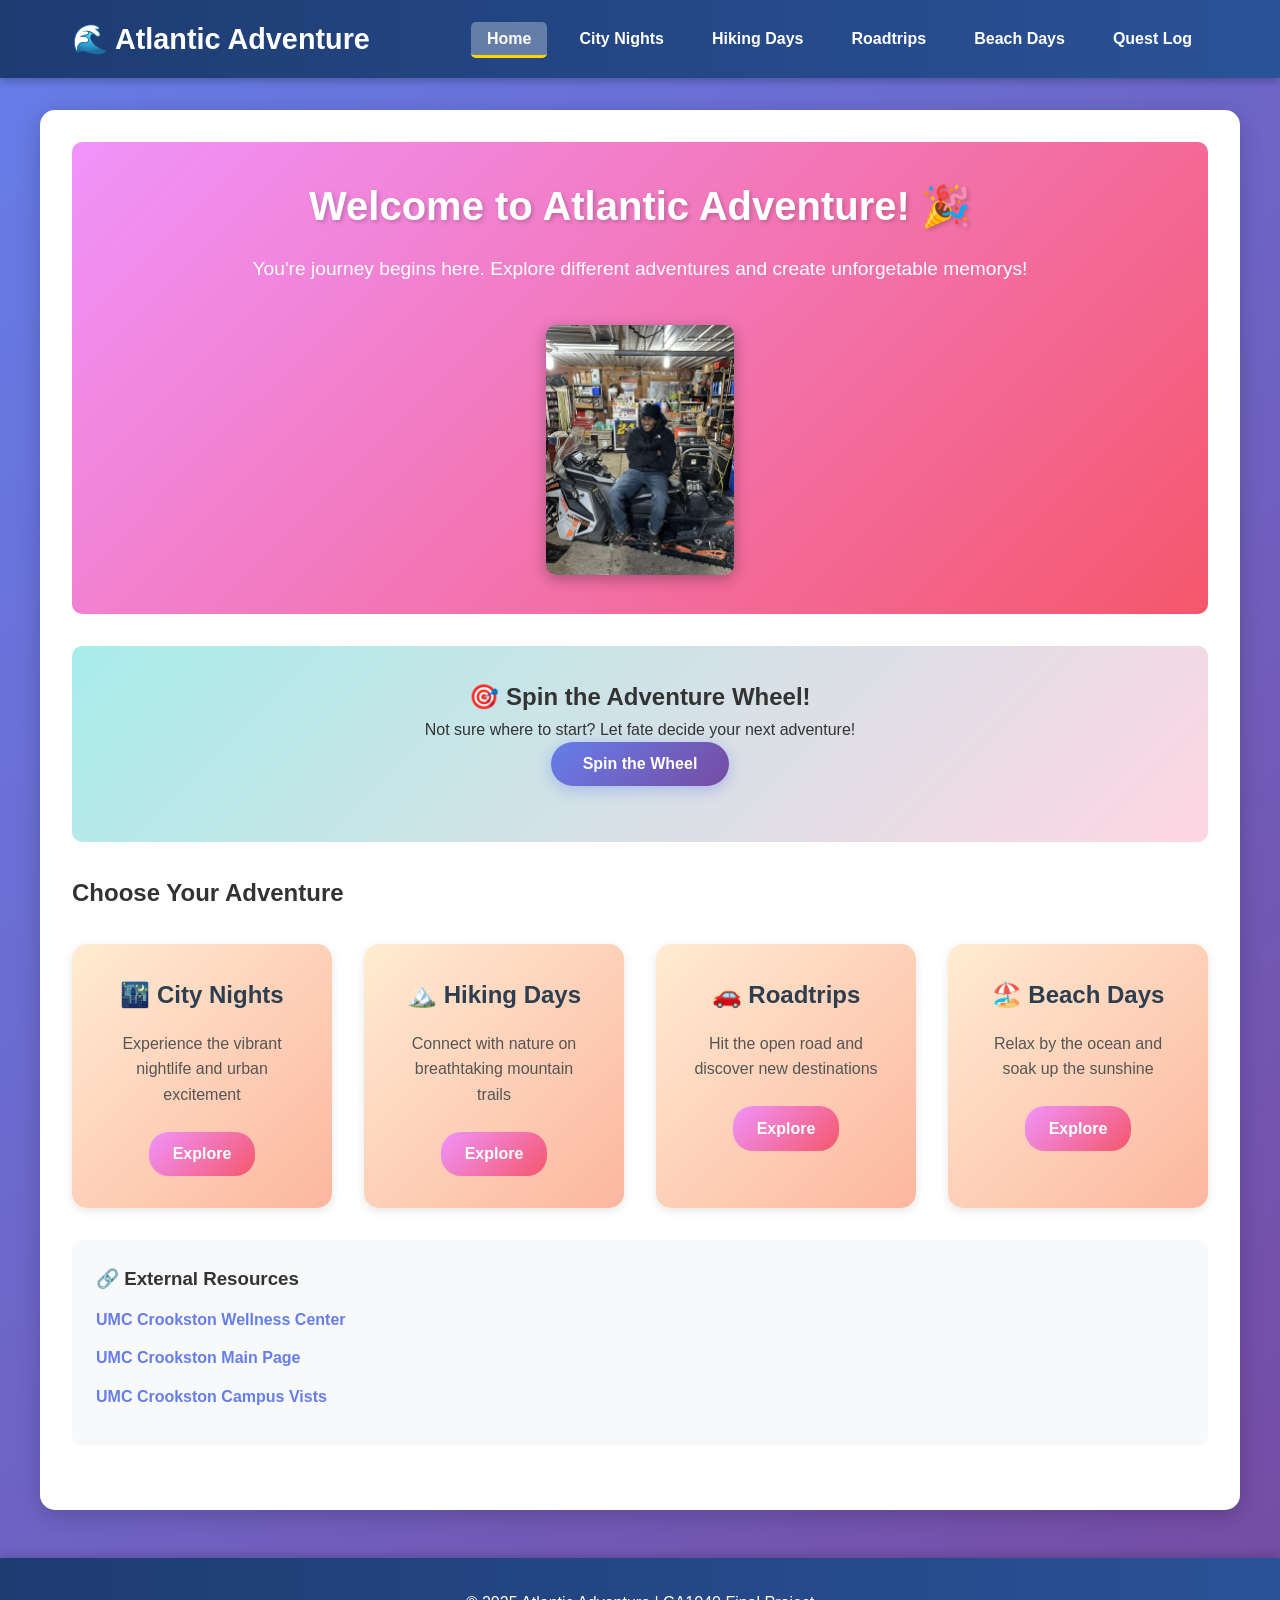
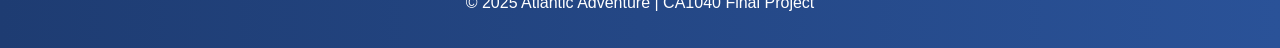
<file: index.html>
<!DOCTYPE html>
<html lang="en">
<head>
    <meta charset="UTF-8">
    <meta name="viewport" content="width=device-width, initial-scale=1.0">
    <title>Atlantic Adventure - Home</title>
    <link rel="stylesheet" href="style.css">
</head>
<body>
    <nav class="navbar">
        <div class="nav-container">
            <h1 class="logo">🌊 Atlantic Adventure</h1>
            <ul class="nav-links">
                <li><a href="index.html" class="active">Home</a></li>
                <li><a href="city-nights.html">City Nights</a></li>
                <li><a href="hiking-days.html">Hiking Days</a></li>
                <li><a href="roadtrips.html">Roadtrips</a></li>
                <li><a href="beach-days.html">Beach Days</a></li>
                <li><a href="quest-log.html">Quest Log</a></li>
            </ul>
        </div>
    </nav>

    <main class="container">
        <section class="hero">
            <h1>Welcome to Atlantic Adventure! 🎉</h1>
            <p>You're journey begins here. Explore different adventures and create unforgetable memorys!</p>
            <img src="images/IMG_0893.png" alt="Atlantic Adventure" class="hero-image">
        </section>

        <section class="adventure-wheel">
            <h2>🎯 Spin the Adventure Wheel!</h2>
            <p>Not sure where to start? Let fate decide your next adventure!</p>
            <button id="spinButton" class="btn-primary">Spin the Wheel</button>
            <div id="wheelResult" class="wheel-result"></div>
        </section>

        <section class="adventure-grid">
            <h2>Choose Your Adventure</h2>
            <div class="grid">
                <div class="card">
                    <h3>🌃 City Nights</h3>
                    <p>Experience the vibrant nightlife and urban excitement</p>
                    <a href="city-nights.html" class="btn-secondary">Explore</a>
                </div>
                <div class="card">
                    <h3>🏔️ Hiking Days</h3>
                    <p>Connect with nature on breathtaking mountain trails</p>
                    <a href="hiking-days.html" class="btn-secondary">Explore</a>
                </div>
                <div class="card">
                    <h3>🚗 Roadtrips</h3>
                    <p>Hit the open road and discover new destinations</p>
                    <a href="roadtrips.html" class="btn-secondary">Explore</a>
                </div>
                <div class="card">
                    <h3>🏖️ Beach Days</h3>
                    <p>Relax by the ocean and soak up the sunshine</p>
                    <a href="beach-days.html" class="btn-secondary">Explore</a>
                </div>
            </div>
        </section>

        <section class="external-links">
            <h3>🔗 External Resources</h3>
            <ul>
                <li><a href="https://crk.umn.edu/buildings-grounds/wellness-center" target="_blank">UMC Crookston Wellness Center</a></li>
                  <li><a href="https://crk.umn.edu/academics?utm_source=google&utm_medium=search&utm_campaign=22899846713&utm_content=181201591182&utm_term=crookston%20college&gad_source=1&gad_campaignid=22899846713&gbraid=0AAAAADgaQyyQWJTgT_OsRJcbRKTYsx_JA&gclid=Cj0KCQiA9OnJBhD-ARIsAPV51xNpla1leOeAQS7HXsHCjs36vWQeAEQFs_UrONGWYEMAxFJ-PDjVg14aAvWmEALw_wcB"    target="_blank">UMC Crookston Main Page</a></li>
                 <li><a href="https://crk.umn.edu/admissions/visiting-campus?utm_source=google&utm_medium=search&utm_campaign=22899846713&utm_term=crookston%20college&utm_content=181201591182" target="_blank">UMC Crookston Campus Vists </a></li>
               
               
    </main> 

    <footer>
        <p>&copy; 2025 Atlantic Adventure | CA1040 Final Project</p>
    </footer>

    <script src="main.js"></script>
</body>
</html>
</file>
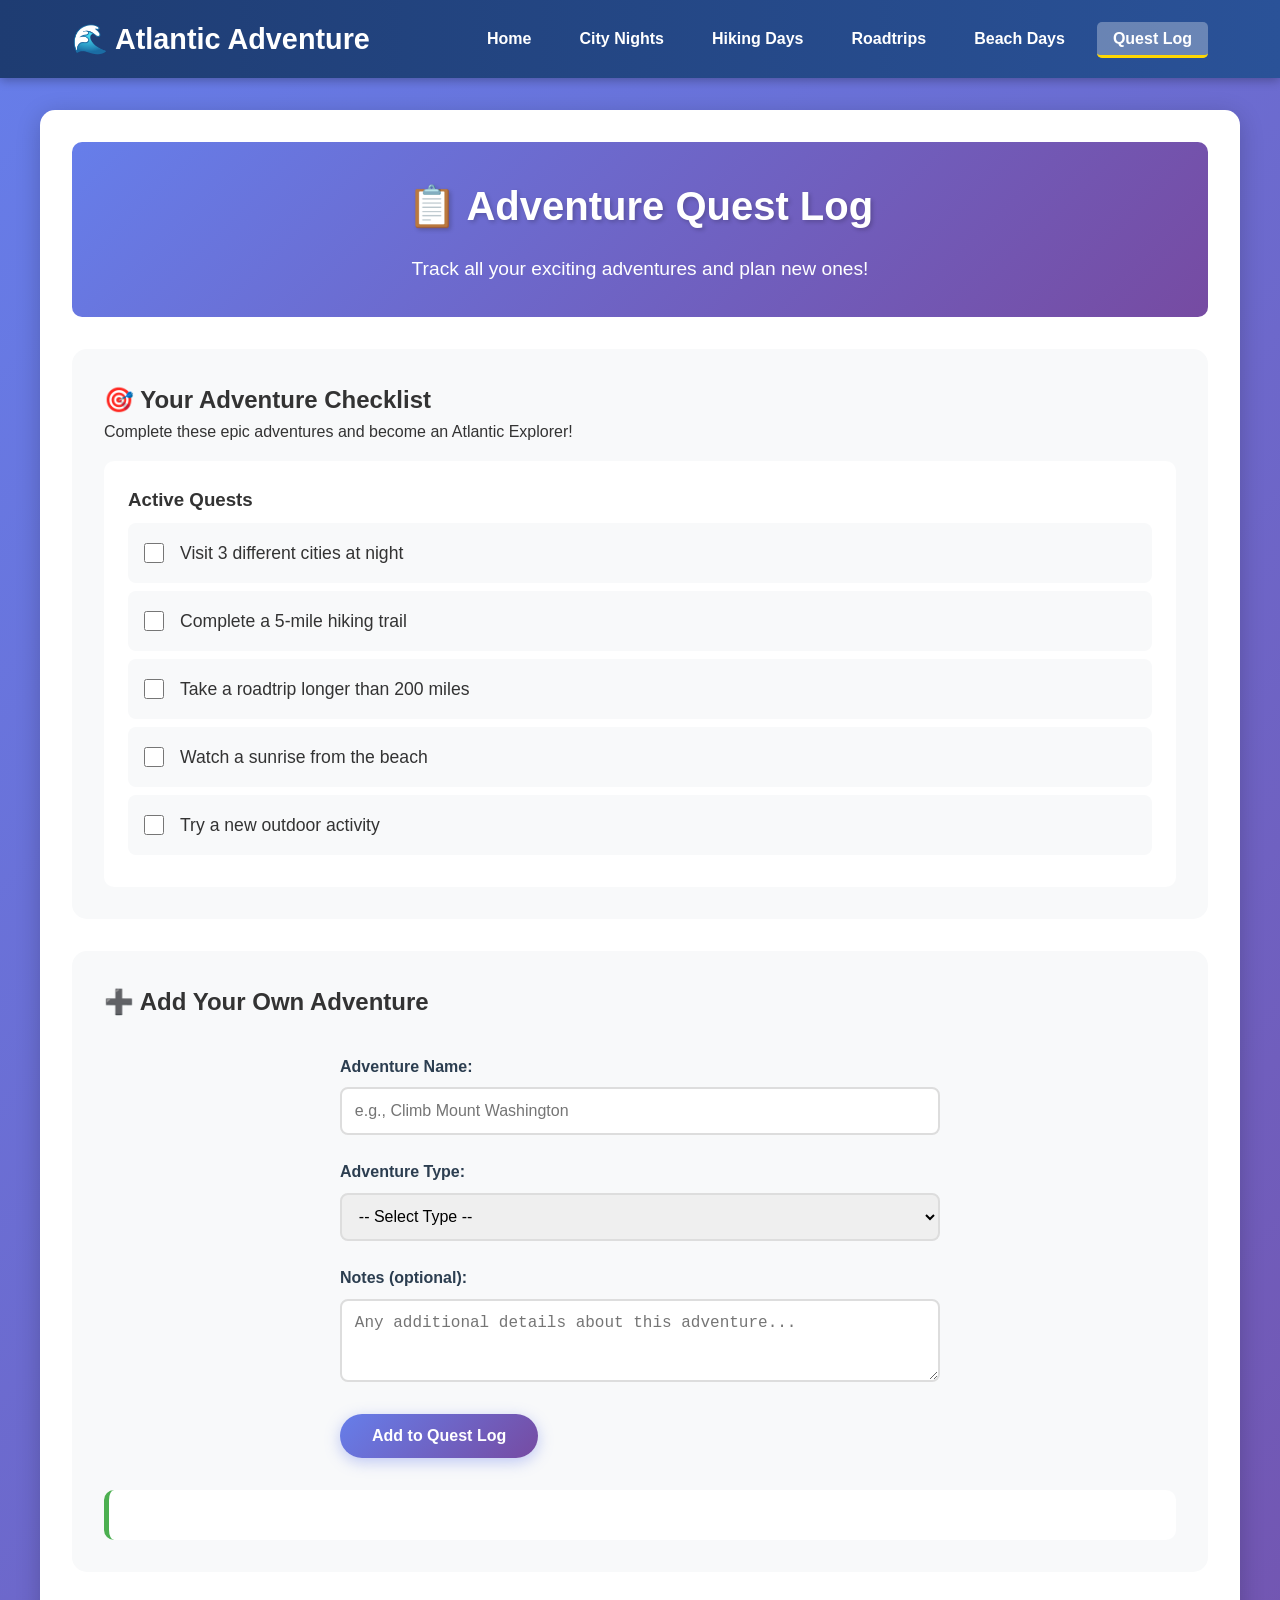
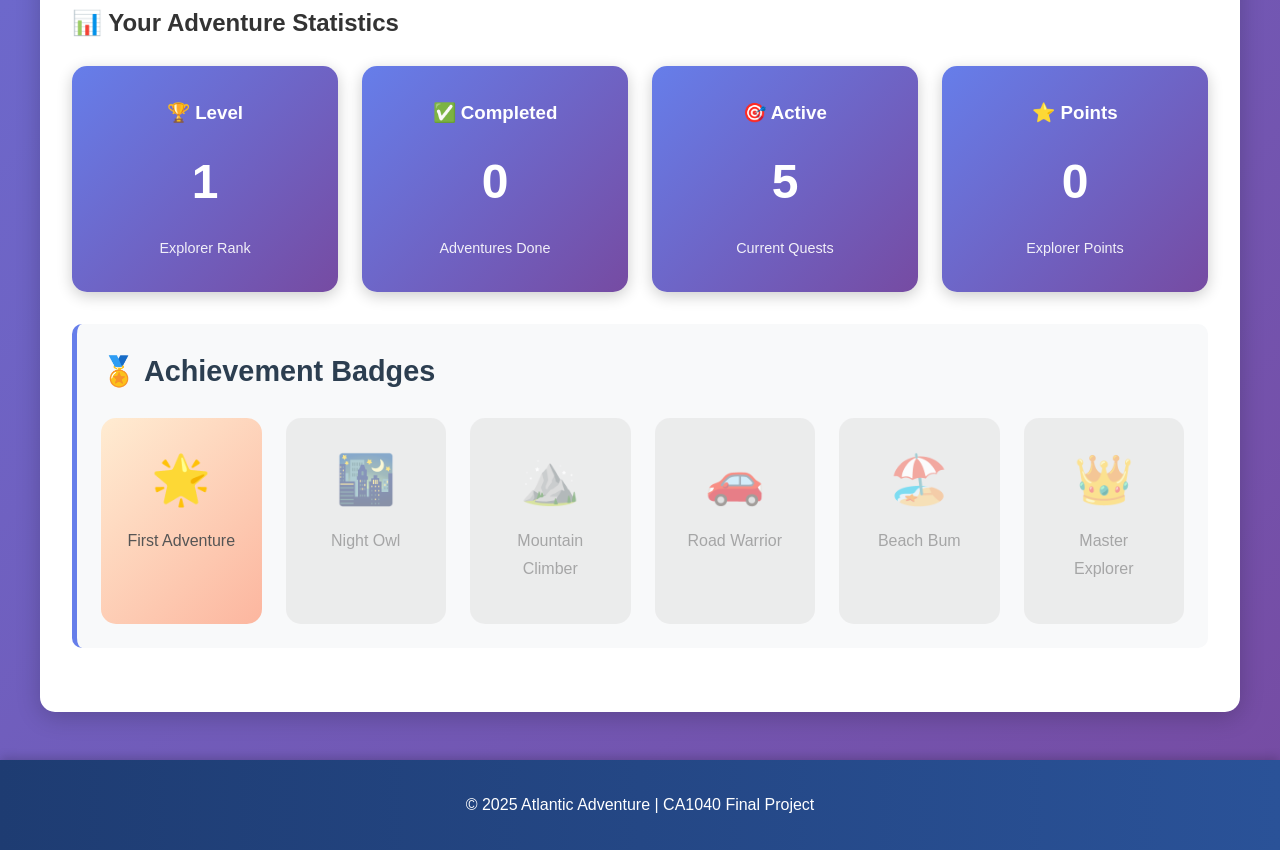
<file: quest-log.html>
<!DOCTYPE html>
<html lang="en">
<head>
    <meta charset="UTF-8">
    <meta name="viewport" content="width=device-width, initial-scale=1.0">
    <title>Quest Log - Atlantic Adventure</title>
    <link rel="stylesheet" href="style.css">
</head>
<body>
    <nav class="navbar">
                <div class="nav-container">
            <h1 class="logo">🌊 Atlantic Adventure</h1>
                   <ul class="nav-links">
                  <li><a href="index.html">Home</a></li>
                <li><a href="city-nights.html">City Nights</a></li>
                  <li><a href="hiking-days.html">Hiking Days</a></li>
                <li><a href="roadtrips.html">Roadtrips</a></li>
                <li><a href="beach-days.html">Beach Days</a></li>
                <li><a href="quest-log.html" class="active">Quest Log</a></li>
            </ul>
        </div>
    </nav>

    <main class="container">
        <section class="page-header">
            <h1>📋 Adventure Quest Log</h1>
            <p>Track all your exciting adventures and plan new ones!</p>
        </section>

        <section class="quest-section">
            <h2>🎯 Your Adventure Checklist</h2>
            <p>Complete these epic adventures and become an Atlantic Explorer!</p>

            <div class="quest-container">
                <h3>Active Quests</h3>
                <ul class="quest-list" id="activeQuests">
                    <li class="quest-item">
                        <input type="checkbox" id="quest1">
                        <label for="quest1">Visit 3 different cities at night</label>
                    </li>
                    <li class="quest-item">
                        <input type="checkbox" id="quest2">
                        <label for="quest2">Complete a 5-mile hiking trail</label>
                    </li>
                    <li class="quest-item">
                             <input type="checkbox" id="quest3">
                        <label for="quest3">Take a roadtrip longer than 200 miles</label>
                    </li>
                    <li class="quest-item">
                        <input type="checkbox" id="quest4">
                        <label for="quest4">Watch a sunrise from the beach</label>
                         </li>
                    <li class="quest-item">
                        <input type="checkbox" id="quest5">
                        <label for="quest5">Try a new outdoor activity</label>
                    </li>
                </ul>
            </div>
        </section>

        <section class="add-quest-section">
            <h2>➕ Add Your Own Adventure</h2>
            <form id="addQuestForm" class="quest-form">
                <div class="form-group">
                    <label for="questName">Adventure Name:</label>
                    <input type="text" id="questName" name="questName" required placeholder="e.g., Climb Mount Washington">
                </div>

                <div class="form-group">
                    <label for="questType">Adventure Type:</label>
                      <select id="questType" name="questType" required>
                        <option value="">-- Select Type --</option>
                        <option value="city">🌃 City Night</option>
                        <option value="hiking">🏔️ Hiking</option>
                        <option value="roadtrip">🚗 Roadtrip</option>
                        <option value="beach">🏖️ Beach</option>
                        <option value="other">🎯 Other</option>
                    </select>
                </div>

                <div class="form-group">
                    <label for="questNotes">Notes (optional):</label>
                    <textarea id="questNotes" name="questNotes" rows="3" placeholder="Any additional details about this adventure..."></textarea>
                </div>

                <button type="submit" class="btn-primary">Add to Quest Log</button>
            </form>

            <div id="questConfirmation" class="quest-confirmation"></div>
        </section>

        <section class="stats-section">
            <h2>📊 Your Adventure Statistics</h2>
            <div class="stats-grid">
                <div class="stat-card">
                    <h3>🏆 Level</h3>
                    <p class="stat-number" id="adventureLevel">1</p>
                    <p class="stat-label">Explorer Rank</p>
                </div>
                <div class="stat-card">
                    <h3>✅ Completed</h3>
                    <p class="stat-number" id="completedCount">0</p>
                    <p class="stat-label">Adventures Done</p>
                </div>
                <div class="stat-card">
                    <h3>🎯 Active</h3>
                    <p class="stat-number" id="activeCount">5</p>
                    <p class="stat-label">Current Quests</p>
                </div>
                <div class="stat-card">
                    <h3>⭐ Points</h3>
                    <p class="stat-number" id="pointsCount">0</p>
                    <p class="stat-label">Explorer Points</p>
                </div>
            </div>
        </section>

        <section class="content-section">
            <h2>🏅 Achievement Badges</h2>
            <div class="badges-grid">
                <div class="badge">
                    <div class="badge-icon">🌟</div>
                    <p>First Adventure</p>
                </div>
                <div class="badge locked">
                    <div class="badge-icon">🌃</div>
                              <p>Night Owl</p>
                </div>
                <div class="badge locked">
                    <div class="badge-icon">⛰️</div>
                    <p>Mountain Climber</p>
                </div>
                <div class="badge locked">
                    <div class="badge-icon">🚗</div>
                    <p>Road Warrior</p>
                </div>
                <div class="badge locked">
                    <div class="badge-icon">🏖️</div>
                    <p>Beach Bum</p>
                </div>
                <div class="badge locked">
                    <div class="badge-icon">👑</div>
                    <p>Master Explorer</p>
                </div>
            </div>
        </section>
    </main>

    <footer>
        <p>&copy; 2025 Atlantic Adventure | CA1040 Final Project</p>
    </footer>

    <script src="main.js"></script>
</body>
</html>
</file>
<file: style.css>
* {
    margin: 0;
    padding: 0;
    box-sizing: border-box;
}

body {
    font-family: 'Segoe UI', Tahoma, Geneva, Verdana, sans-serif;
    line-height: 1.6;
    color: #333;
    background: linear-gradient(135deg, #667eea 0%, #764ba2 100%);
    min-height: 100vh;
}

    .navbar {
    background: linear-gradient(90deg, #1e3c72 0%, #2a5298 100%);
     padding: 1rem 0;
    box-shadow: 0 2px 10px rgba(0,0,0,0.3);
    position: sticky;
    top: 0;
    z-index: 1000;
}

.nav-container {
    max-width: 1200px;
    margin: 0 auto;
    padding: 0 2rem;
    display: flex;
    justify-content: space-between;
    align-items: center;
    flex-wrap: wrap;
}

.logo {
    color: white;
    font-size: 1.8rem;
    font-weight: bold
    text-shadow: 2px 2px 4px rgba(0,0,0,0.3);
}

.nav-links {
    display: flex;
    list-style: none;
    gap: 1rem;
    flex-wrap: wrap;
}

.nav-links a {
    color: white;
    text-decoration: none;
    padding: 0.5rem 1rem;
    border-radius: 5px;
    transition: all 0.3s ease;
    font-weight: 500;
    font-weight: 600;
}

.nav-links a:hover {
    background: rgba(255,255,255,0.2);
    transform: translateY(-2px);
}

.nav-links a.active {
    background: rgba(255,255,255,0.3);
    border-bottom: 3px solid #ffd700;
}

.container {
    max-width: 1200px;
          margin: 2rem auto;
    padding: 2rem;
    background: white;
    border-radius: 15px;
    box-shadow: 0 5px 25px rgba(0,0,0,0.2);
}

.hero {
    text-align: center;
    padding: 2rem 0;
        background: linear-gradient(135deg, #f093fb 0%, #f5576c 100%);
    border-radius: 10px;
    color: white;
    margin-bottom: 2rem;
}

.hero h1 {
    font-size: 2.5rem;
    margin-bottom: 1rem;
    text-shadow: 2px 2px 4px rgba(0,0,0,0.2);
}

.hero p {
    font-size: 1.2rem;;
    margin-bottom: 1.5rem;
}

.hero-image {
    max-width: 100%;
    height: 250px;
    object-fit: cover;
    border-radius: 10px;
    margin-top: 1rem;
    box-shadow: 0 4px 15px rgba(0,0,0,0.3);
}

.page-header {
        text-align: center;
        margin-bottom: 2rem;
    padding: 2rem;
    background: linear-gradient(135deg, #667eea 0%, #764ba2 100%);
    border-radius: 10px;
    color: white;
    transition: all 0.5s ease;
}

.page-header h1 {
    font-size: 2.5rem;
    margin-bottom: 1rem;
    text-shadow: 2px 2px 4px rgba(0,0,0,0.2);
}

.page-header p {
    font-size: 1.2rem;
}

.page-image {
    max-width: 100%;
    height: 350px;
    object-fit: cover;
    border-radius: 10px;
    margin-top: 1.5rem;
    box-shadow: 0 4px 15px rgba(0,0,0,0.3);
}

.btn-primary {
    background: linear-gradient(135deg, #667eea 0%, #764ba2 100%);
    color: white;
           padding: 0.8rem 2rem;
    border: none;
    border-radius: 25px;
    font-size: 1rem;
    font-weight: bold;
    cursor: pointer;
    transition: all 0.3s ease;
    box-shadow: 0 4px 15px rgba(102, 126, 234, 0.4);
}

.btn-primary:hover {
    transform: translateY(-3px);
    box-shadow: 0 6px 20px rgba(102, 126, 234, 0.6);
}

.btn-primary:disabled {
    opacity: 0.6;
    cursor: not-allowed;
}

    .btn-secondary {
        background: linear-gradient(135deg, #f093fb 0%, #f5576c 100%);
    color: white;
           padding: 0.6rem 1.5rem;
    text-decoration: none;
    border-radius: 20px;
    display: inline-block;
    transition: all 0.3s ease;
    font-weight: 600;
}

.btn-secondary:hover {
    transform: translateY(-2px);
    box-shadow: 0 5px 15px rgba(245, 87, 108, 0.4);
}


        .grid {
    display: grid;
           grid-template-columns: repeat(auto-fit, minmax(250px, 1fr));
    gap: 2rem;
        margin-top: 2rem;
}

.card {
    background: linear-gradient(135deg, #ffecd2 0%, #fcb69f 100%);
    padding: 2rem;
    border-radius: 15px;
    text-align: center;
    transition: all 0.3s ease;
    box-shadow: 0 3px 10px rgba(0,0,0,0.1);
}

.card:hover {
    transform: translateY(-10px);
    box-shadow: 0 8px 25px rgba(0,0,0,0.2);
}

.card h3 {
    font-size: 1.5rem;
    margin-bottom: 1rem;
    color: #2c3e50;
}

.card p {
    margin-bottom: 1.5rem;
    color: #555;
}

.adventure-wheel {
    text-align: center;
    padding: 2rem;
    background: linear-gradient(135deg, #a8edea 0%, #fed6e3 100%);
             border-radius: 10px;
    margin: 2rem 0;
}

.wheel-result {
    margin-top: 1.5rem;
    font-size: 1.3rem;
    font-weight: bold;
    color: #2c3e50;
    min-height: 30;
}

.content-section {
         margin: 2rem 0;
    padding: 1.5rem;
    background: #f8f9fa;
    border-radius: 10px;
    border-left: 5px solid #667eea;
}

.content-section h2 {
    color: #2c3e50;
    margin-bottom: 1rem;
    font-size: 1.8rem;
}

.content-section p {
    line-height: 1.8;
    color: #555;
    margin-bottom: 1rem;
}

.activity-table, .essentials-table {
    width: 100%;
            border-collapse: collapse;
    margin-top: 1rem;
    background: white;
    border-radius: 10px;
    overflow: hidden;
    box-shadow: 0 2px 10px rgba(0,0,0,0.1);
}

.activity-table thead, .essentials-table thead {
    background: linear-gradient(135deg, #667eea 0%, #764ba2 100%);
    color: white;
}

.activity-table th, .activity-table td,
.essentials-table th, .essentials-table td {
    padding: 1rem;
    text-align: left;
    border-bottom: 1px solid #e0e0e0;
}

.activity-table tbody tr:hover,
.essentials-table tbody tr:hover {
    background: #f5f5f5;
}

.location-list, .gear-list, .activity-list {
    list-style: none;
         padding-left: 0;
}

.location-list li, .gear-list li, .activity-list li {
    padding: 0.8rem;
    margin: 0.5rem 0;
    background: white;
    border-radius: 8px;
    border-left: 4px solid #667eea;
    transition: all 0.3s ease;
}

.location-list li:hover, .gear-list li:hover, .activity-list li:hover {
    transform: translateX(5px);
    box-shadow: 0 3px 10px rgba(0,0,0,0.1);
}

.route-list {
    counter-reset: route-counter;
    list-style: none;
    padding-left: 0;
}

.route-list li {
    counter-increment: route-counter;
    padding: 1.5rem;
    margin: 1rem 0;
    background: white;
    border-radius: 10px;
    border-left: 5px solid #f5576c;
    position: relative;
}

.route-list li::before {
    content: counter(route-counter);
    position: absolute;
    left: -25px;
    top: 50%;
    transform: translateY(-50%);
    background: #f5576c;
    color: white;
    width: 40px;
    height: 40px;
    border-radius: 50%;
    display: flex;
    align-items: center;
    justify-content: center;
    font-weight: bold;
    font-size: 1.2rem;
}

    .interactive-section {
    background: linear-gradient(135deg, #ffecd2 0%, #fcb69f 100%);
         padding: 2rem;
    border-radius: 15px;
    margin: 2rem 0;
    text-align: center;
}

.button-group {
    display: flex;
    gap: 1rem;
    justify-content: center;
    flex-wrap: wrap;
    margin-top: 1.5rem;
}

.vibe-message, .gear-result, .beach-message {
    margin-top: 1.5rem;
    padding: 1rem;
    background: white;
    border-radius: 10px;
    font-size: 1.2rem;
    font-weight: bold;
    color: #2c3e50;
    min-height: 50px;
    display: flex;
    align-items: center;
    justify-content: center;
    transition: all 0.5s ease;
}

.form-section, .quest-section, .add-quest-section {
      background: #f8f9fa;
    padding: 2rem;
    border-radius: 15px;
    margin: 2rem 0;
}

.trip-form, .quest-form {
    max-width: 600px;
    margin: 2rem auto;
}

.form-group {
    margin-bottom: 1.5rem;
}

.form-group label {
    display: block;
    margin-bottom: 0.5rem;
    font-weight: bold;
    color: #2c3e50;
}

.form-group input,
.form-group select,
.form-group textarea {
    width: 100%;
    padding: 0.8rem;
    border: 2px solid #ddd;
    border-radius: 8px;
    font-size: 1rem;
    transition: all 0.3s ease;
}

.form-group input:focus,
.form-group select:focus,
.form-group textarea:focus {
    outline: none;
    border-color: #667eea;
    box-shadow: 0 0 0 3px rgba(102, 126, 234, 0.1);
}

.calculation-result, .quest-confirmation {
    margin-top: 2rem;
    padding: 1.5rem;
    background: white;
    border-radius: 10px;
    border-left: 5px solid #4caf50;
    min-height: 50px;
    font-size: 1.1rem;
}

/* === BEACH PAGE SPECIFIC === */
.beach-page {
    background: linear-gradient(135deg, #e0f7fa 0%, #80deea 100%);
    transition: all 0.5s ease;
}

.beach-controls {
    display: flex;
    flex-direction: column;
    gap: 1rem;
    max-width: 400px;
    margin: 1.5rem auto;
    align-items: stretch;
}

.beach-select {
    padding: 0.8rem;
    border: 2px solid #ddd;
    border-radius: 8px;
    font-size: 1rem;
}

.beach-grid {
    display: grid;
    grid-template-columns: repeat(auto-fit, minmax(250px, 1fr));
    gap: 1.5rem;
    margin-top: 1.5rem;
}

.beach-card {
    background: white;
    padding: 1.5rem;
    border-radius: 10px;
          box-shadow: 0 3px 10px rgba(0,0,0,0.1);
    transition: all 0.3s ease;
}

.beach-card:hover {
    transform: translateY(-5px);
       box-shadow: 0 5px 20px rgba(0,0,0,0.2);
}

.beach-card h3 {
    color: #00796b;
    margin-bottom: 1rem;
}

.quest-container {
    background: white;
    padding: 1.5rem;
    border-radius: 10px;
    margin-top: 1rem;
}

.quest-list {
    list-style: none;
    padding: 0;
}

.quest-item {
    padding: 1rem;
    margin: 0.5rem 0;
    background: #f8f9fa;
    border-radius: 8px;
    display: flex;
    align-items: center;
    gap: 1rem;
    transition: all 0.3s ease;
}

.quest-item:hover {
    background: #e9ecef;
    transform: translateX(5px);
}

.quest-item input[type="checkbox"] {
    width: 20px;
    height: 20px;
    cursor: pointer;
}

.quest-item label {
    cursor: pointer;
    font-size: 1.1rem;
}

.stats-section {
    margin: 2rem 0;
}

.stats-grid {
    display: grid;
    grid-template-columns: repeat(auto-fit, minmax(200px, 1fr));
    gap: 1.5rem;
    margin-top: 1.5rem;
}

.stat-card {
    background: linear-gradient(135deg, #667eea 0%, #764ba2 100%);
    color: white;
    padding: 2rem;
    border-radius: 15px;
    text-align: center;
    box-shadow: 0 4px 15px rgba(0,0,0,0.2);
}

.stat-number {
    font-size: 3rem;
    font-weight: bold;
    margin: 1rem 0;
}

.stat-label {
    font-size: 0.9rem;
    opacity: 0.9;
}

.badges-grid {
    display: grid;
    grid-template-columns: repeat(auto-fit, minmax(120px, 1fr));
    gap: 1.5rem;
    margin-top: 1.5rem;
}

.badge {
    background: linear-gradient(135deg, #ffecd2 0%, #fcb69f 100%);
    padding: 1.5rem;
    border-radius: 15px;
    text-align: center;
    transition: all 0.3s ease;
}

.badge.locked {
    background: #e0e0e0;
    opacity: 0.5;
}

.badge:hover {
    transform: scale(1.05);
}

.badge-icon {
    font-size: 3rem;
    margin-bottom: 0.5rem;
}

/* === EXTERNAL LINKS === */
.external-links {
    background: #f8f9fa;
    padding: 1.5rem;
    border-radius: 10px;
    margin: 2rem 0;
}

.external-links ul {
    list-style: none;
    padding: 0;
}

.external-links li {
    margin: 0.8rem 0;
}

.external-links a {
    color: #667eea;
    text-decoration: none;
    font-weight: bold;
    transition: all 0.3s ease;
}

.external-links a:hover {
    color: #764ba2;
    text-decoration: underline;
}

/* === TRAIL INFO === */
.trail-info {
    background: white;
    padding: 1.5rem;
    margin: 1rem 0;
    border-radius: 10px;
    border-left: 5px solid #4caf50;
    transition: all 0.3s ease;
}

.trail-info:hover {
    transform: translateX(5px);
    box-shadow: 0 3px 10px rgba(0,0,0,0.1);
}

.trail-info h3 {
    color: #2c3e50;
    margin-bottom: 0.5rem;
}

/* === ESSENTIALS GRID === */
.essentials-grid {
    display: grid;
    grid-template-columns: repeat(auto-fit, minmax(200px, 1fr));
    gap: 1.5rem;
    margin-top: 1.5rem;
}

.essential-item {
    background: white;
    padding: 1.5rem;
    border-radius: 10px;
    box-shadow: 0 3px 10px rgba(0,0,0,0.1);
    text-align: center;
    transition: all 0.3s ease;
}

.essential-item:hover {
    transform: translateY(-5px);
    box-shadow: 0 5px 20px rgba(0,0,0,0.2);
}

.essential-item h3 {
    color: #667eea;
    margin-bottom: 0.8rem
}

/* === FOOTER === */
footer {
    background: linear-gradient(90deg, #1e3c72 0%, #2a5298 100%);
    color: white;;
    text-align: center;
    padding: 2rem;
    margin-top: 3rem;
    box-shadow: 0 -2px 10px rgba(0,0,0,0.2);;
}

/* === RESPONSIVE DESIGN === */
@media (max-width: 768px) {
    .nav-container {
        flex-direction: column;
        gap: 1rem;
    }

    .nav-links {
        flex-direction: column;
        width: 100%;
        text-align: center;
    }

    .hero h1, .page-header h1 {
        font-size: 1.8rem;
    }

    .grid {
        grid-template-columns: 1fr;
    }

    .container {
        padding: 1rem;
    }

    .route-list li::before {
        position: static;
        display: inline-block;
        margin-bottom: 0.5rem;
    }
}

.text-center {
    text-align: center;
}

.mt-2 {
           margin-top: 2rem;
}

.mb-2 {
    margin-bottom: 2rem;
}
</file>
